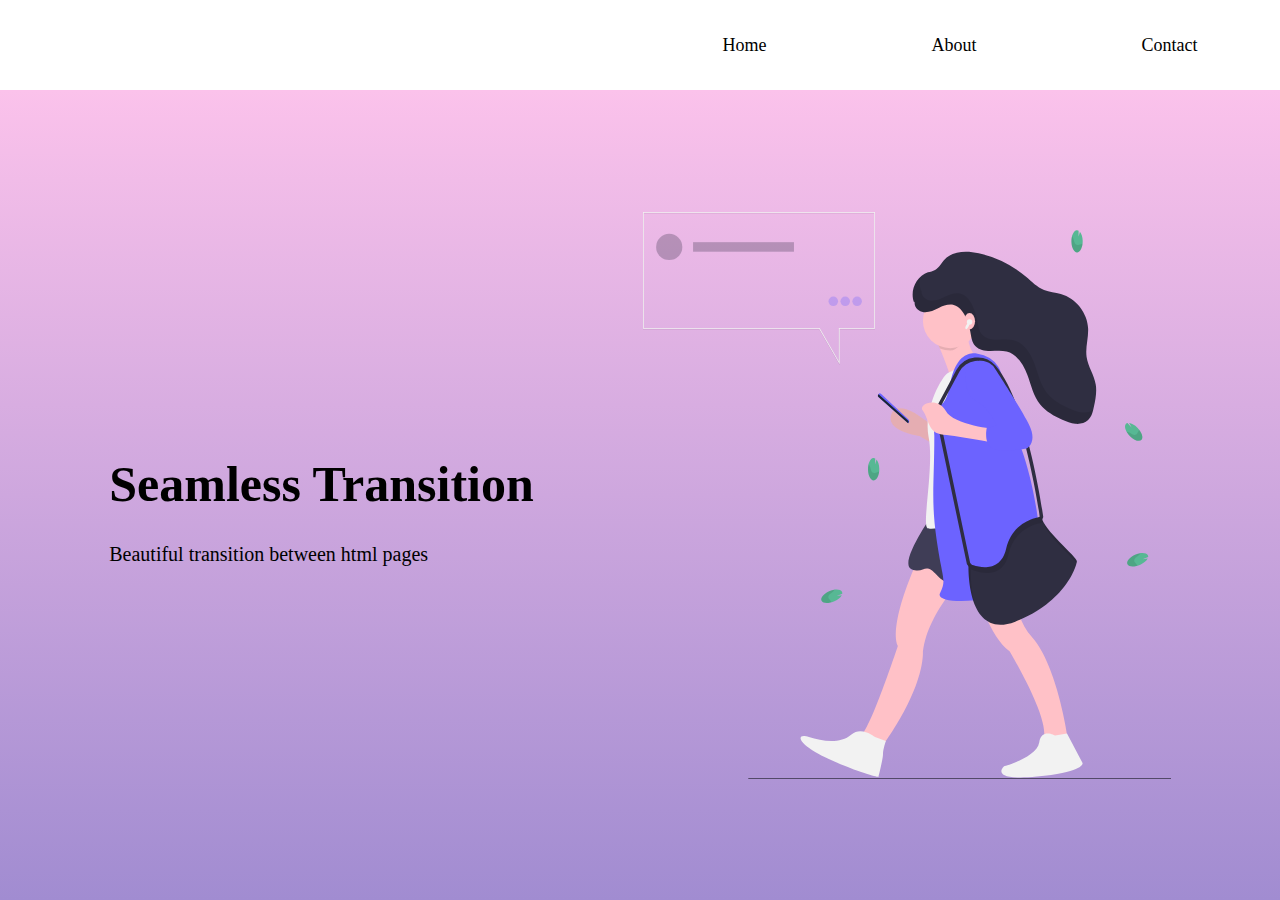
<file: index.html>
<!DOCTYPE html><html lang="en"><head><meta charset="UTF-8"><meta name="viewport" content="width=device-width, initial-scale=1.0"><meta http-equiv="X-UA-Compatible" content="ie=edge"><link rel="stylesheet" href="style.a6b50c6c.css"><title>Home</title></head><body> <nav> <ul class="nav-list"> <li><a class="nav-links" href="index.html">Home</a></li> <li><a class="nav-links" href="about.html">About</a></li> <li><a class="nav-links" href="#">Contact</a></li> </ul> </nav> <main data-router-wrapper=""> <section data-router-view="home" class="home"> <div class="home-content"> <div class="home-presentation"> <h1>Seamless Transition</h1> <p>Beautiful transition between html pages</p> </div> <img src="home.9306426c.svg" alt="home"> </div> </section> </main> <script src="js.6b8f4682.js"></script> </body></html>
</file>
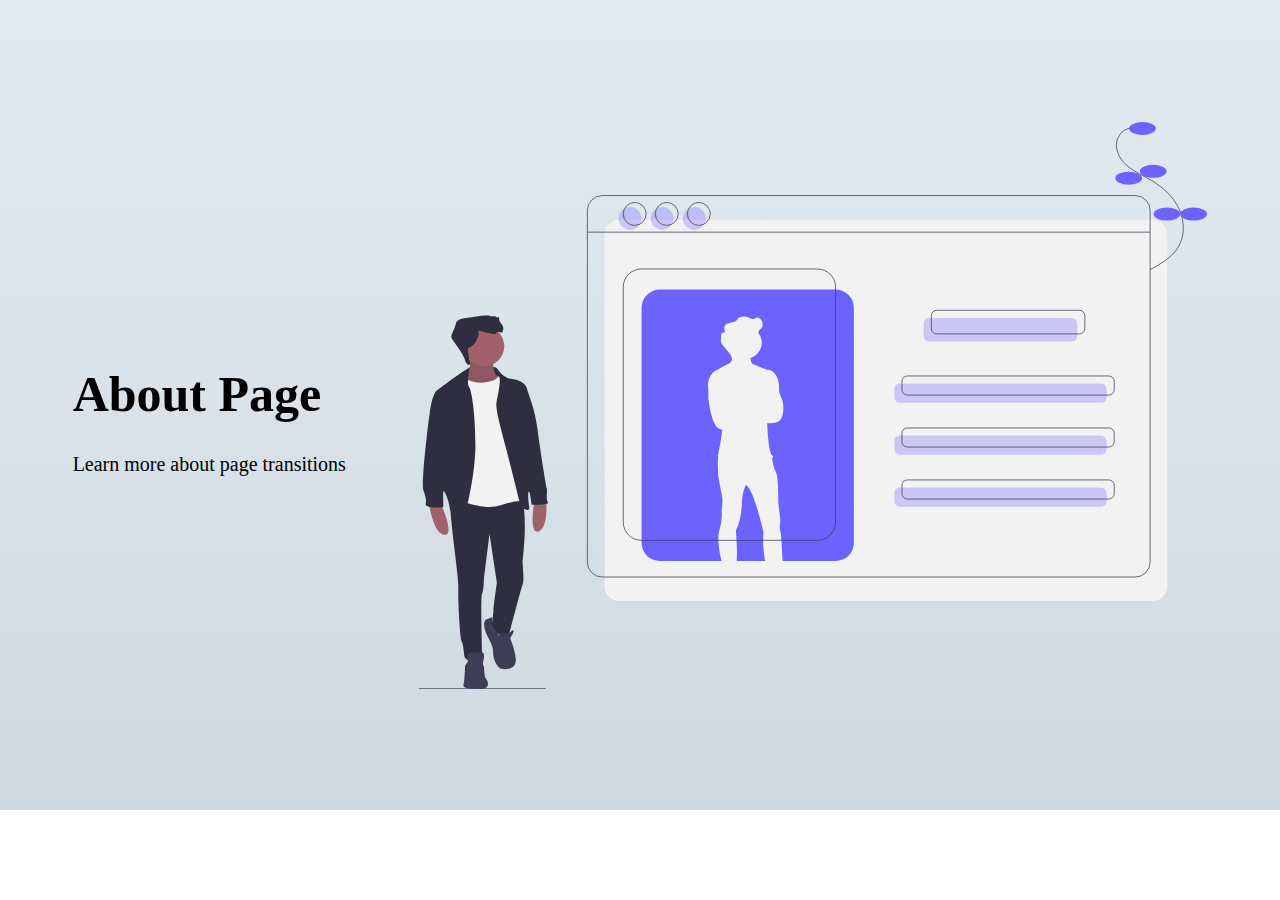
<file: about.html>
<!DOCTYPE html><html lang="en"><head><meta charset="UTF-8"><meta name="viewport" content="width=device-width, initial-scale=1.0"><meta http-equiv="X-UA-Compatible" content="ie=edge"><link rel="stylesheet" href="style.a6b50c6c.css"><title>About</title></head><body> <main data-router-wrapper=""> <section data-router-view="about" class="about"> <div class="about-content"> <div class="about-presentation"> <h1>About Page</h1> <p>Learn more about page transitions</p> </div> <img src="about.61729ced.svg" alt="about"> </div> </section> </main> <script src="js.6b8f4682.js"></script> </body></html>
</file>
<file: style.a6b50c6c.css>
*{margin:0;padding:0;box-sizing:border-box}.nav-list{height:10vh;width:50%;display:flex;align-items:center;align-content:center;justify-content:space-around;margin-left:auto;list-style:none}.nav-links{text-decoration:none;color:#000;font-size:18px}.about,.home{height:90vh;position:absolute;width:100%;overflow:hidden}.about-content,.home-content{height:100%;display:flex;justify-content:space-evenly;align-items:center}.about-content img,.home-content img{height:70%}.about-content h1,.home-content h1{font-size:50px;margin:30px 0}.about-content p,.home-content p{font-size:20px}.home{background-image:linear-gradient(0deg,#a18cd1,#fbc2eb)}.about{background-image:linear-gradient(0deg,#cfd9df,#e2ebf0)}
/*# sourceMappingURL=style.a6b50c6c.css.map */
</file>
